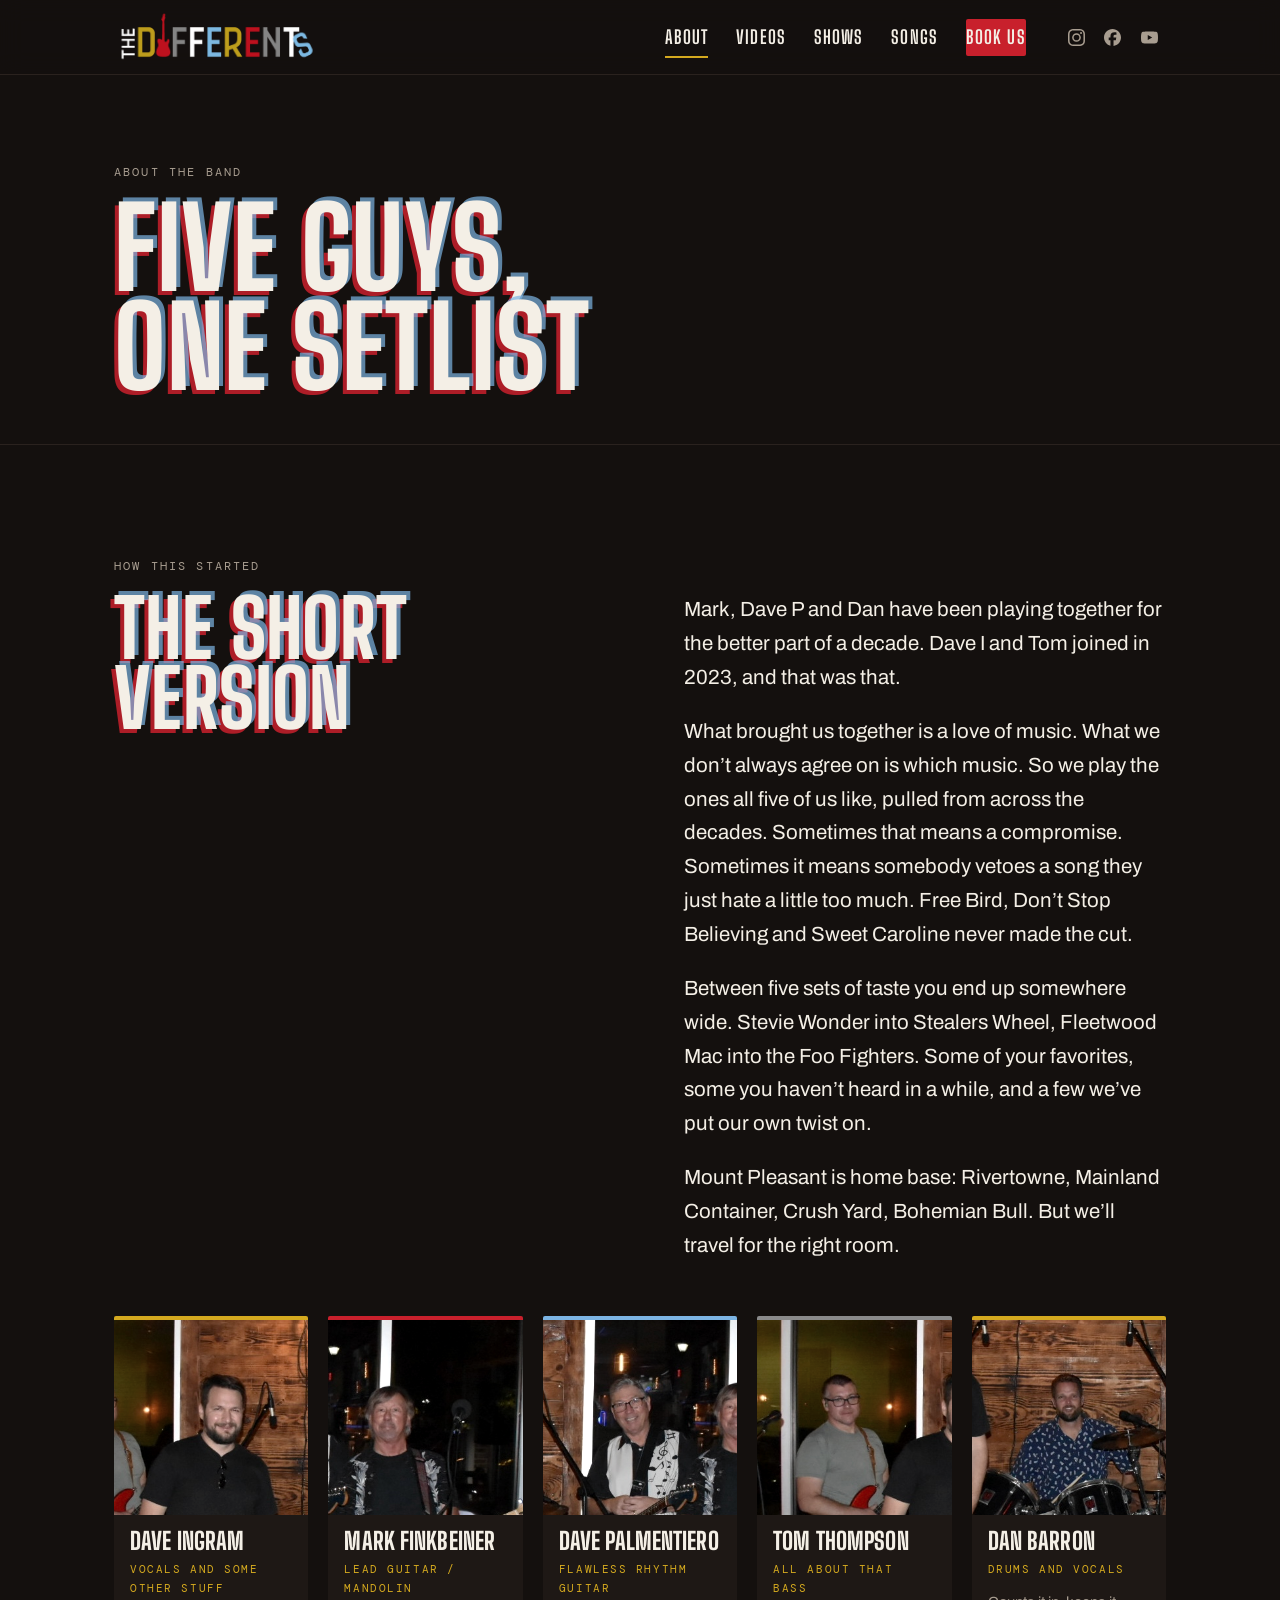
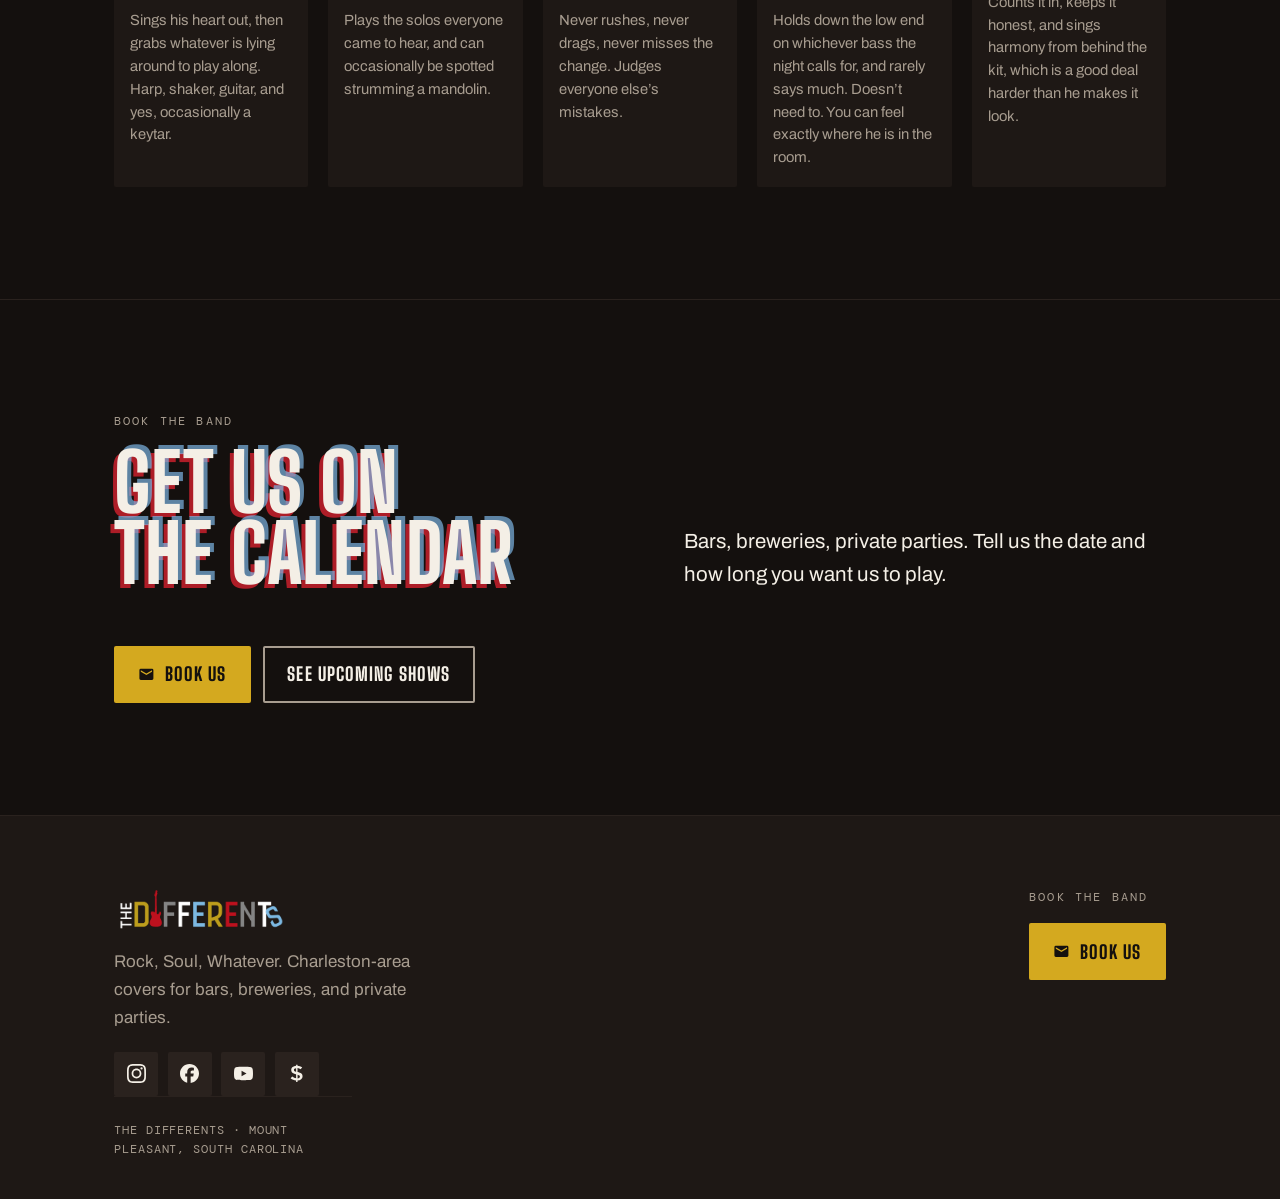
<file: about.html>
<!DOCTYPE html>
<html lang="en">
<head>
<meta charset="UTF-8">
<meta name="viewport" content="width=device-width, initial-scale=1">
<title>About · The Differents</title>
<meta name="description" content="Meet the five-piece out of Mount Pleasant, South Carolina.">
<link rel="icon" href="data:image/svg+xml,<svg xmlns='http://www.w3.org/2000/svg' viewBox='0 0 100 100'><text y='.9em' font-size='90'>🤘</text></svg>">
<link rel="preconnect" href="https://fonts.googleapis.com">
<link rel="preconnect" href="https://fonts.gstatic.com" crossorigin>
<link href="https://fonts.googleapis.com/css2?family=Big+Shoulders+Display:wght@600;700;800;900&family=Archivo:wght@400;500;600;700&family=DM+Mono:wght@400;500&display=swap" rel="stylesheet">
<link rel="stylesheet" href="css/site.css">
</head>
<body>

<nav class="nav">
  <div class="nav-in">
    <a href="index.html" aria-label="The Differents, home"><img src="images/logo.png" alt="The Differents" class="nav-logo" width="300" height="76"></a>
    <button class="burger" aria-expanded="false" aria-controls="menu" aria-label="Open menu">
      <span></span><span></span><span></span>
    </button>
    <div class="nav-links" id="menu">
      <a href="about.html" aria-current="page">About</a>
      <a href="videos.html">Videos</a>
      <a href="shows.html">Shows</a>
      <a href="songs.html">Songs</a>
      <a class="btn-book" href="book.html">Book Us</a>
      <ul class="socials nav-socials">
        <li><a href="https://www.instagram.com/TheDifferentsCharleston" target="_blank" rel="noopener" aria-label="The Differents on Instagram">
          <svg class="icon" aria-hidden="true"><use href="images/icons.svg#i-instagram"/></svg></a></li>
        <li><a href="https://www.facebook.com/profile.php?id=61556583480665" target="_blank" rel="noopener" aria-label="The Differents on Facebook">
          <svg class="icon" aria-hidden="true"><use href="images/icons.svg#i-facebook"/></svg></a></li>
        <li><a href="https://www.youtube.com/@TheDifferentsCharleston" target="_blank" rel="noopener" aria-label="The Differents on YouTube">
          <svg class="icon" aria-hidden="true"><use href="images/icons.svg#i-youtube"/></svg></a></li>
      </ul>
    </div>
  </div>
</nav>

<main>

  <header class="page-head">
    <div class="wrap">
      <p class="eyebrow">About the band</p>
      <h1><span class="reg line" data-text="Five guys,">Five guys,</span><span class="reg line" data-text="one setlist">one setlist</span></h1>
    </div>
  </header>

  <section class="section">
    <div class="wrap">
      <div class="section-head">
        <p class="eyebrow">How this started</p>
        <h2 class="reg" data-text="The short version">The short version</h2>
        <div class="lede muted">
          <p style="margin-top:0">Mark, Dave P and Dan have been playing together for the better part of
          a decade. Dave I and Tom joined in 2023, and that was that.</p>
          <p>What brought us together is a love of music. What we don’t always agree on is
          which music. So we play the ones all five of us like, pulled from across the decades.
          Sometimes that means a compromise. Sometimes it means somebody vetoes a song they
          just hate a little too much. Free Bird, Don’t Stop Believing and Sweet Caroline
          never made the cut.</p>
          <p>Between five sets of taste you end up somewhere wide. Stevie Wonder into
          Stealers Wheel, Fleetwood Mac into the Foo Fighters. Some of your favorites,
          some you haven’t heard in a while, and a few we’ve put our own twist on.</p>
          <p style="margin-bottom:0">Mount Pleasant is home base: Rivertowne, Mainland Container,
          Crush Yard, Bohemian Bull. But we’ll travel for the right room.</p>
        </div>
      </div>

      <div class="members">
        <article class="member">
          <div class="member-photo" style="--x:17%;--y:7%" role="img" aria-label="Dave Ingram"></div>
          <div class="member-body">
            <h3 class="member-name">Dave Ingram</h3>
            <p class="member-role">Vocals and some other stuff</p>
            <p class="member-bio">Sings his heart out, then grabs whatever is lying around to play along. Harp, shaker, guitar, and yes, occasionally a keytar.</p>
          </div>
        </article>
        <article class="member">
          <div class="member-photo" style="--x:94%;--y:8%" role="img" aria-label="Mark Finkbeiner"></div>
          <div class="member-body">
            <h3 class="member-name">Mark Finkbeiner</h3>
            <p class="member-role">Lead guitar / mandolin</p>
            <p class="member-bio">Plays the solos everyone came to hear, and can occasionally be spotted strumming a mandolin.</p>
          </div>
        </article>
        <article class="member">
          <div class="member-photo" style="--x:71%;--y:9%" role="img" aria-label="Dave Palmentiero"></div>
          <div class="member-body">
            <h3 class="member-name">Dave Palmentiero</h3>
            <p class="member-role">Flawless rhythm guitar</p>
            <p class="member-bio">Never rushes, never drags, never misses the change. Judges everyone else’s mistakes.</p>
          </div>
        </article>
        <article class="member">
          <div class="member-photo" style="--x:0%;--y:8%" role="img" aria-label="Tom Thompson"></div>
          <div class="member-body">
            <h3 class="member-name">Tom Thompson</h3>
            <p class="member-role">All about that bass</p>
            <p class="member-bio">Holds down the low end on whichever bass the night calls for, and rarely says much. Doesn’t need to. You can feel exactly where he is in the room.</p>
          </div>
        </article>
        <article class="member">
          <div class="member-photo" style="--x:42%;--y:32%" role="img" aria-label="Dan Barron"></div>
          <div class="member-body">
            <h3 class="member-name">Dan Barron</h3>
            <p class="member-role">Drums and vocals</p>
            <p class="member-bio">Counts it in, keeps it honest, and sings harmony from behind the kit, which is a good deal harder than he makes it look.</p>
          </div>
        </article>
      </div>
    </div>
  </section>

  <section class="section">
    <div class="wrap">
      <div class="section-head">
        <p class="eyebrow">Book the band</p>
        <h2><span class="reg line" data-text="Get us on">Get us on</span><span class="reg line" data-text="the calendar">the calendar</span></h2>
        <p class="lede muted">Bars, breweries, private parties. Tell us the date and how long you want us to play.</p>
      </div>
      <div class="hero-cta">
        <a class="cta cta-solid" href="book.html">
          <svg class="icon" aria-hidden="true"><use href="images/icons.svg#i-mail"/></svg>
          Book us
        </a>
        <a class="cta cta-ghost" href="shows.html">See upcoming shows</a>
      </div>
    </div>
  </section>

</main>

<footer class="foot">
  <div class="wrap foot-grid">
    <div>
      <img src="images/logo.png" alt="The Differents" class="foot-logo" width="300" height="76">
      <p class="muted">Rock, Soul, Whatever. Charleston-area covers for bars, breweries, and private parties.</p>
      <ul class="socials">
        <li><a href="https://www.instagram.com/TheDifferentsCharleston" target="_blank" rel="noopener" aria-label="The Differents on Instagram">
          <svg class="icon" aria-hidden="true"><use href="images/icons.svg#i-instagram"/></svg></a></li>
        <li><a href="https://www.facebook.com/profile.php?id=61556583480665" target="_blank" rel="noopener" aria-label="The Differents on Facebook">
          <svg class="icon" aria-hidden="true"><use href="images/icons.svg#i-facebook"/></svg></a></li>
        <li><a href="https://www.youtube.com/@TheDifferentsCharleston" target="_blank" rel="noopener" aria-label="The Differents on YouTube">
          <svg class="icon" aria-hidden="true"><use href="images/icons.svg#i-youtube"/></svg></a></li>
        <li><a href="https://www.venmo.com/u/TheDifferentsCharleston" target="_blank" rel="noopener" aria-label="Tip the band on Venmo">
          <svg class="icon" aria-hidden="true"><use href="images/icons.svg#i-tip"/></svg></a></li>
      </ul>
    </div>
    <div>
      <p class="eyebrow">Book the band</p>
      <a class="cta cta-solid foot-cta" href="book.html">
        <svg class="icon" aria-hidden="true"><use href="images/icons.svg#i-mail"/></svg>
        Book us
      </a>
    </div>
  </div>
  <div class="wrap"><p class="foot-note">The Differents · Mount Pleasant, South Carolina</p></div>
</footer>

<script src="js/site.js" defer></script>
</body>
</html>
</file>
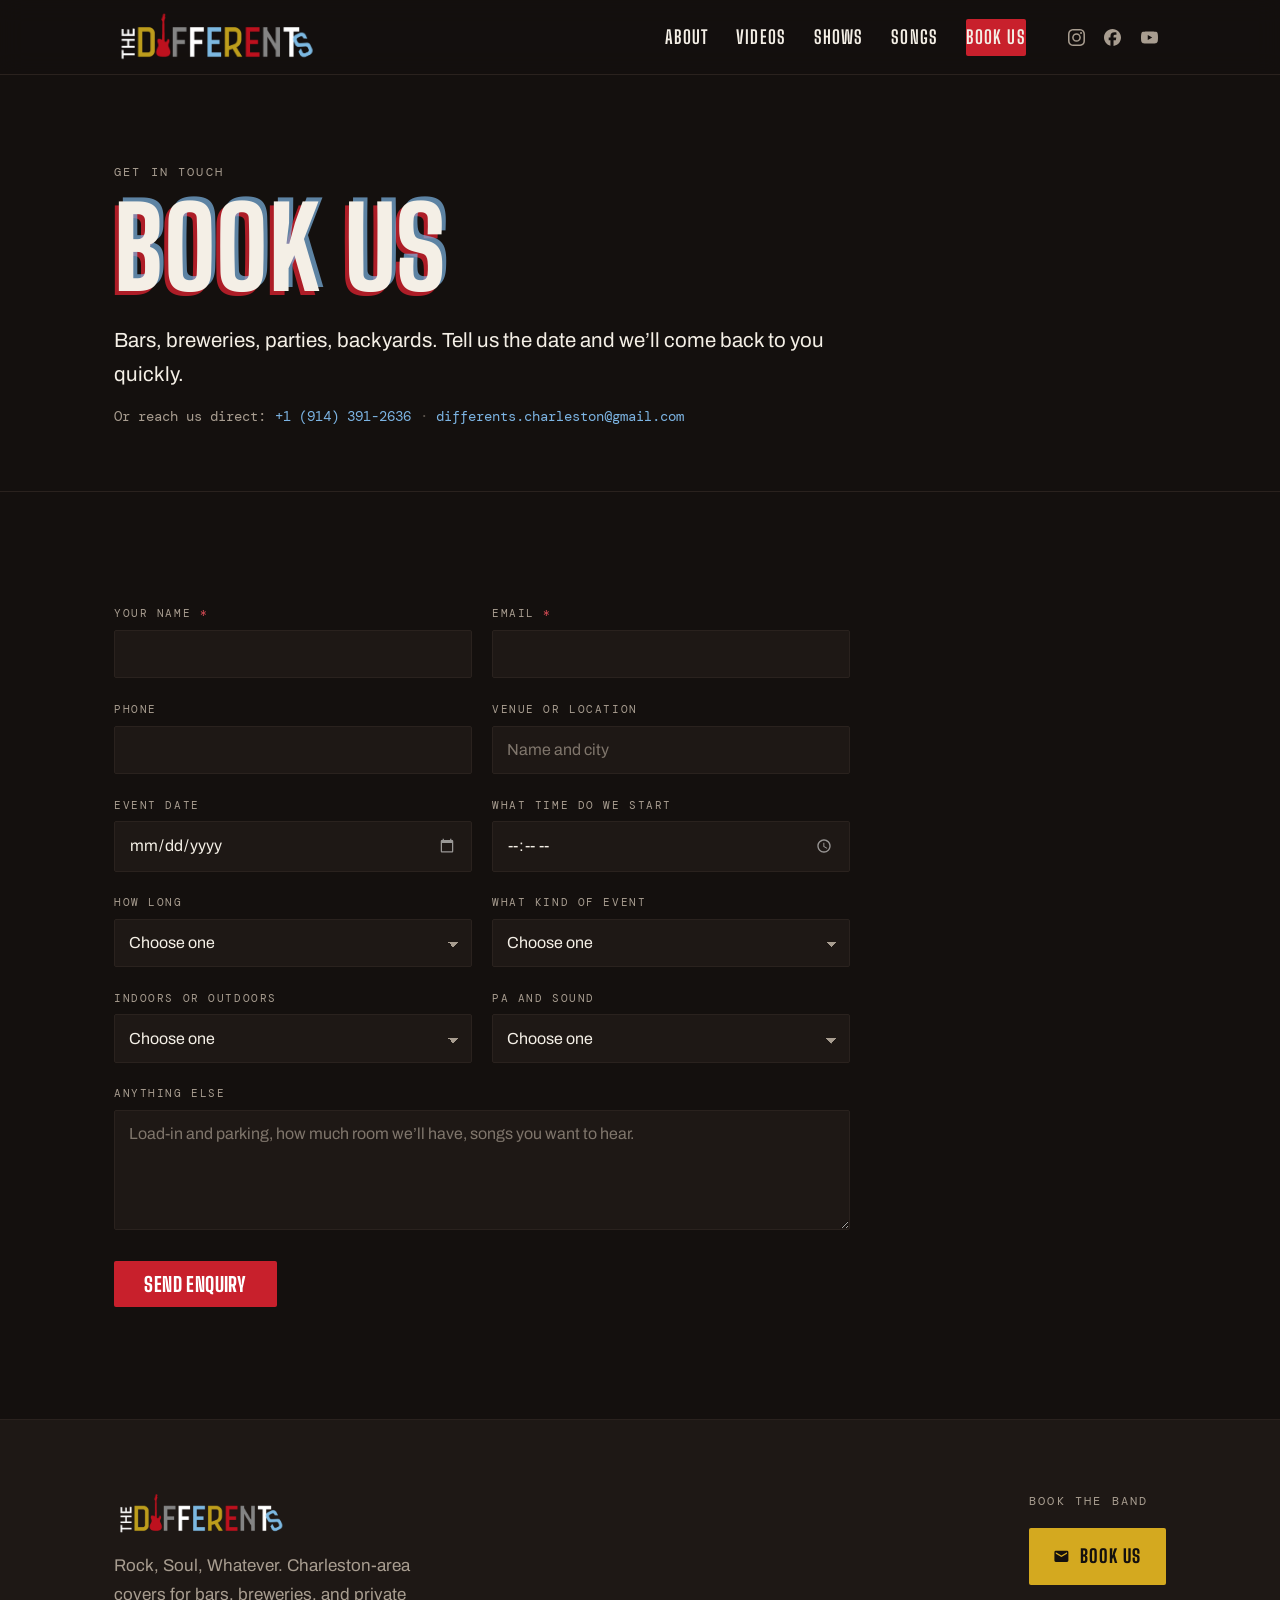
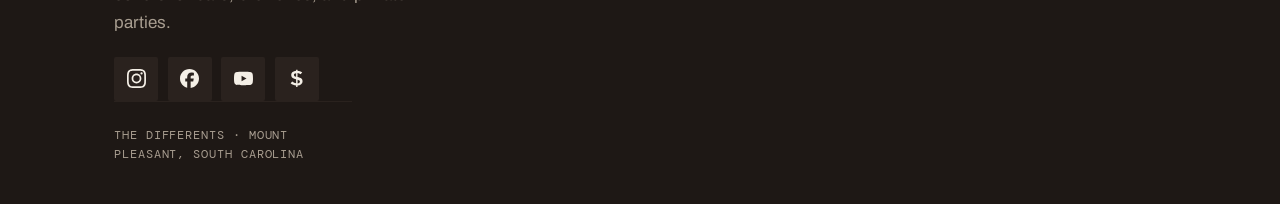
<file: book.html>
<!DOCTYPE html>
<html lang="en">
<head>
<meta charset="UTF-8">
<meta name="viewport" content="width=device-width, initial-scale=1">
<title>Book Us · The Differents</title>
<meta name="description" content="Book The Differents for your bar, brewery, or private party around Charleston, South Carolina.">
<link rel="icon" href="data:image/svg+xml,<svg xmlns='http://www.w3.org/2000/svg' viewBox='0 0 100 100'><text y='.9em' font-size='90'>🤘</text></svg>">
<link rel="preconnect" href="https://fonts.googleapis.com">
<link rel="preconnect" href="https://fonts.gstatic.com" crossorigin>
<link href="https://fonts.googleapis.com/css2?family=Big+Shoulders+Display:wght@600;700;800;900&family=Archivo:wght@400;500;600;700&family=DM+Mono:wght@400;500&display=swap" rel="stylesheet">
<link rel="stylesheet" href="css/site.css">
</head>
<body>

<nav class="nav">
  <div class="nav-in">
    <a href="index.html" aria-label="The Differents, home"><img src="images/logo.png" alt="The Differents" class="nav-logo" width="300" height="76"></a>
    <button class="burger" aria-expanded="false" aria-controls="menu" aria-label="Open menu">
      <span></span><span></span><span></span>
    </button>
    <div class="nav-links" id="menu">
      <a href="about.html">About</a>
      <a href="videos.html">Videos</a>
      <a href="shows.html">Shows</a>
      <a href="songs.html">Songs</a>
      <a class="btn-book" href="book.html" aria-current="page">Book Us</a>
      <ul class="socials nav-socials">
        <li><a href="https://www.instagram.com/TheDifferentsCharleston" target="_blank" rel="noopener" aria-label="The Differents on Instagram">
          <svg class="icon" aria-hidden="true"><use href="images/icons.svg#i-instagram"/></svg></a></li>
        <li><a href="https://www.facebook.com/profile.php?id=61556583480665" target="_blank" rel="noopener" aria-label="The Differents on Facebook">
          <svg class="icon" aria-hidden="true"><use href="images/icons.svg#i-facebook"/></svg></a></li>
        <li><a href="https://www.youtube.com/@TheDifferentsCharleston" target="_blank" rel="noopener" aria-label="The Differents on YouTube">
          <svg class="icon" aria-hidden="true"><use href="images/icons.svg#i-youtube"/></svg></a></li>
      </ul>
    </div>
  </div>
</nav>

<main>

  <header class="page-head">
    <div class="wrap">
      <p class="eyebrow">Get in touch</p>
      <h1 class="reg" data-text="Book Us">Book Us</h1>
      <p class="lede muted">Bars, breweries, parties, backyards. Tell us the date and we’ll come back to you quickly.</p>
      <p class="lede-contact">Or reach us direct: <a href="tel:+19143912636">+1 (914) 391-2636</a><span class="sep" aria-hidden="true">·</span><a href="mailto:differents.charleston@gmail.com">differents.charleston@gmail.com</a></p>
    </div>
  </header>

  <section class="section">
    <div class="wrap">

      <form class="book-form" id="book-form" action="https://api.web3forms.com/submit" method="POST">
        <input type="hidden" name="access_key" value="40592a86-eafa-4476-bc66-232cdb15e969">
        <input type="hidden" name="subject" value="Booking enquiry from differents.band">
        <input type="hidden" name="from_name" value="differents.band">
        <!-- honeypot: a real person never sees this, a bot ticks it -->
        <input type="checkbox" name="botcheck" class="hp" tabindex="-1" autocomplete="off" aria-hidden="true">

        <div class="field-row">
          <p class="field">
            <label for="f-name">Your name <span class="req" aria-hidden="true">*</span></label>
            <input id="f-name" name="name" type="text" required autocomplete="name">
          </p>
          <p class="field">
            <label for="f-email">Email <span class="req" aria-hidden="true">*</span></label>
            <input id="f-email" name="email" type="email" required autocomplete="email">
          </p>
        </div>

        <div class="field-row">
          <p class="field">
            <label for="f-phone">Phone</label>
            <input id="f-phone" name="phone" type="tel" autocomplete="tel">
          </p>
          <p class="field">
            <label for="f-venue">Venue or location</label>
            <input id="f-venue" name="venue" type="text" placeholder="Name and city">
          </p>
        </div>

        <div class="field-row">
          <p class="field">
            <label for="f-date">Event date</label>
            <input id="f-date" name="event_date" type="date">
          </p>
          <p class="field">
            <label for="f-time">What time do we start</label>
            <input id="f-time" name="start_time" type="time">
          </p>
        </div>

        <div class="field-row">
          <p class="field">
            <label for="f-length">How long</label>
            <select id="f-length" name="set_length">
              <option value="">Choose one</option>
              <option>One set, about 90 minutes</option>
              <option>Two sets, about three hours</option>
              <option>Three sets or more</option>
              <option>An ongoing, recurring slot</option>
              <option>Not sure yet</option>
            </select>
          </p>
          <p class="field">
            <label for="f-type">What kind of event</label>
            <select id="f-type" name="event_type">
              <option value="">Choose one</option>
              <option>Bar, brewery, or restaurant</option>
              <option>Private party</option>
              <option>Corporate or fundraiser</option>
              <option>Festival or public event</option>
              <option>Something else</option>
            </select>
          </p>
        </div>

        <div class="field-row">
          <p class="field">
            <label for="f-where">Indoors or outdoors</label>
            <select id="f-where" name="indoor_outdoor">
              <option value="">Choose one</option>
              <option>Indoors</option>
              <option>Outdoors, covered</option>
              <option>Outdoors, open air</option>
              <option>Not sure yet</option>
            </select>
          </p>
          <p class="field">
            <label for="f-pa">PA and sound</label>
            <select id="f-pa" name="pa">
              <option value="">Choose one</option>
              <option>The venue has a PA</option>
              <option>Please bring your own</option>
              <option>There is a sound engineer on site</option>
              <option>Not sure yet</option>
            </select>
          </p>
        </div>

        <p class="field">
          <label for="f-message">Anything else</label>
          <textarea id="f-message" name="message" rows="4" placeholder="Load-in and parking, how much room we’ll have, songs you want to hear."></textarea>
        </p>

        <div class="form-foot">
          <button class="btn-send" type="submit">Send enquiry</button>
          <p class="form-status" id="form-status" role="status" aria-live="polite"></p>
        </div>
      </form>

    </div>
  </section>

</main>

<footer class="foot">
  <div class="wrap foot-grid">
    <div>
      <img src="images/logo.png" alt="The Differents" class="foot-logo" width="300" height="76">
      <p class="muted">Rock, Soul, Whatever. Charleston-area covers for bars, breweries, and private parties.</p>
      <ul class="socials">
        <li><a href="https://www.instagram.com/TheDifferentsCharleston" target="_blank" rel="noopener" aria-label="The Differents on Instagram">
          <svg class="icon" aria-hidden="true"><use href="images/icons.svg#i-instagram"/></svg></a></li>
        <li><a href="https://www.facebook.com/profile.php?id=61556583480665" target="_blank" rel="noopener" aria-label="The Differents on Facebook">
          <svg class="icon" aria-hidden="true"><use href="images/icons.svg#i-facebook"/></svg></a></li>
        <li><a href="https://www.youtube.com/@TheDifferentsCharleston" target="_blank" rel="noopener" aria-label="The Differents on YouTube">
          <svg class="icon" aria-hidden="true"><use href="images/icons.svg#i-youtube"/></svg></a></li>
        <li><a href="https://www.venmo.com/u/TheDifferentsCharleston" target="_blank" rel="noopener" aria-label="Tip the band on Venmo">
          <svg class="icon" aria-hidden="true"><use href="images/icons.svg#i-tip"/></svg></a></li>
      </ul>
    </div>
    <div>
      <p class="eyebrow">Book the band</p>
      <a class="cta cta-solid foot-cta" href="book.html">
        <svg class="icon" aria-hidden="true"><use href="images/icons.svg#i-mail"/></svg>
        Book us
      </a>
    </div>
  </div>
  <div class="wrap"><p class="foot-note">The Differents · Mount Pleasant, South Carolina</p></div>
</footer>

<script src="js/site.js" defer></script>
</body>
</html>
</file>
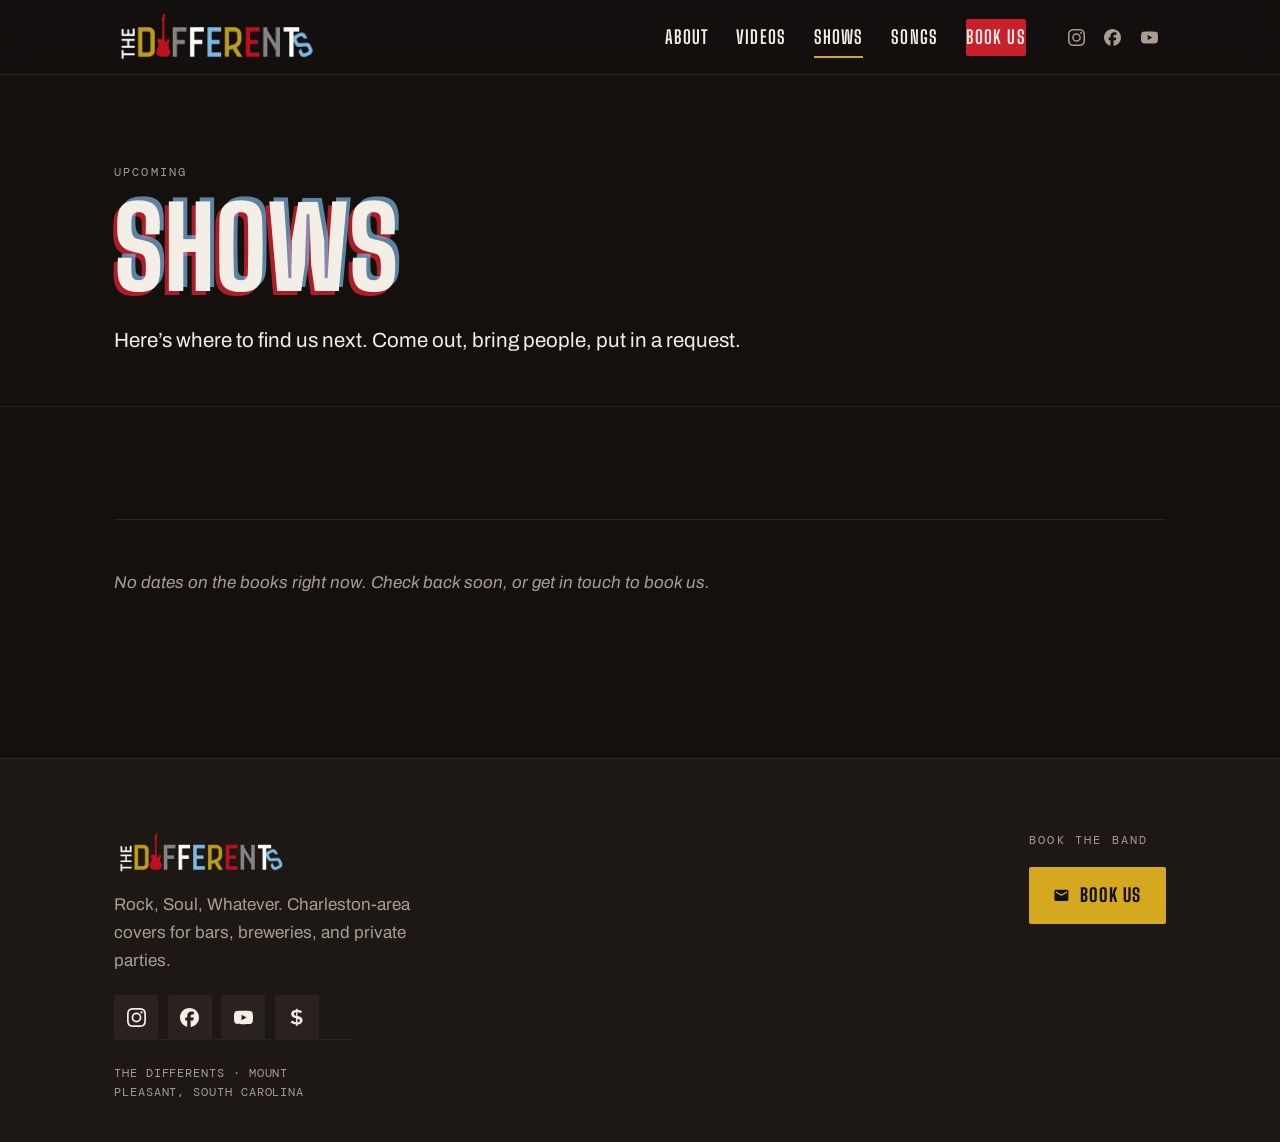
<file: shows.html>
<!DOCTYPE html>
<html lang="en">
<head>
<meta charset="UTF-8">
<meta name="viewport" content="width=device-width, initial-scale=1">
<title>Shows · The Differents</title>
<meta name="description" content="Upcoming Differents shows around Charleston and Mount Pleasant, South Carolina.">
<link rel="icon" href="data:image/svg+xml,<svg xmlns='http://www.w3.org/2000/svg' viewBox='0 0 100 100'><text y='.9em' font-size='90'>🤘</text></svg>">
<link rel="preconnect" href="https://fonts.googleapis.com">
<link rel="preconnect" href="https://fonts.gstatic.com" crossorigin>
<link href="https://fonts.googleapis.com/css2?family=Big+Shoulders+Display:wght@600;700;800;900&family=Archivo:wght@400;500;600;700&family=DM+Mono:wght@400;500&display=swap" rel="stylesheet">
<link rel="stylesheet" href="css/site.css">
</head>
<body>

<nav class="nav">
  <div class="nav-in">
    <a href="index.html" aria-label="The Differents, home"><img src="images/logo.png" alt="The Differents" class="nav-logo" width="300" height="76"></a>
    <button class="burger" aria-expanded="false" aria-controls="menu" aria-label="Open menu">
      <span></span><span></span><span></span>
    </button>
    <div class="nav-links" id="menu">
      <a href="about.html">About</a>
      <a href="videos.html">Videos</a>
      <a href="shows.html" aria-current="page">Shows</a>
      <a href="songs.html">Songs</a>
      <a class="btn-book" href="book.html">Book Us</a>
      <ul class="socials nav-socials">
        <li><a href="https://www.instagram.com/TheDifferentsCharleston" target="_blank" rel="noopener" aria-label="The Differents on Instagram">
          <svg class="icon" aria-hidden="true"><use href="images/icons.svg#i-instagram"/></svg></a></li>
        <li><a href="https://www.facebook.com/profile.php?id=61556583480665" target="_blank" rel="noopener" aria-label="The Differents on Facebook">
          <svg class="icon" aria-hidden="true"><use href="images/icons.svg#i-facebook"/></svg></a></li>
        <li><a href="https://www.youtube.com/@TheDifferentsCharleston" target="_blank" rel="noopener" aria-label="The Differents on YouTube">
          <svg class="icon" aria-hidden="true"><use href="images/icons.svg#i-youtube"/></svg></a></li>
      </ul>
    </div>
  </div>
</nav>

<main>

  <header class="page-head">
    <div class="wrap">
      <p class="eyebrow">Upcoming</p>
      <h1 class="reg" data-text="Shows">Shows</h1>
      <p class="lede muted">Here’s where to find us next. Come out, bring people, put in a request.</p>
    </div>
  </header>

  <section class="section">
    <div class="wrap">
      <div class="shows" id="shows-list"></div>
    </div>
  </section>

</main>

<footer class="foot">
  <div class="wrap foot-grid">
    <div>
      <img src="images/logo.png" alt="The Differents" class="foot-logo" width="300" height="76">
      <p class="muted">Rock, Soul, Whatever. Charleston-area covers for bars, breweries, and private parties.</p>
      <ul class="socials">
        <li><a href="https://www.instagram.com/TheDifferentsCharleston" target="_blank" rel="noopener" aria-label="The Differents on Instagram">
          <svg class="icon" aria-hidden="true"><use href="images/icons.svg#i-instagram"/></svg></a></li>
        <li><a href="https://www.facebook.com/profile.php?id=61556583480665" target="_blank" rel="noopener" aria-label="The Differents on Facebook">
          <svg class="icon" aria-hidden="true"><use href="images/icons.svg#i-facebook"/></svg></a></li>
        <li><a href="https://www.youtube.com/@TheDifferentsCharleston" target="_blank" rel="noopener" aria-label="The Differents on YouTube">
          <svg class="icon" aria-hidden="true"><use href="images/icons.svg#i-youtube"/></svg></a></li>
        <li><a href="https://www.venmo.com/u/TheDifferentsCharleston" target="_blank" rel="noopener" aria-label="Tip the band on Venmo">
          <svg class="icon" aria-hidden="true"><use href="images/icons.svg#i-tip"/></svg></a></li>
      </ul>
    </div>
    <div>
      <p class="eyebrow">Book the band</p>
      <a class="cta cta-solid foot-cta" href="book.html">
        <svg class="icon" aria-hidden="true"><use href="images/icons.svg#i-mail"/></svg>
        Book us
      </a>
    </div>
  </div>
  <div class="wrap"><p class="foot-note">The Differents · Mount Pleasant, South Carolina</p></div>
</footer>

<script src="js/site.js" defer></script>
</body>
</html>
</file>
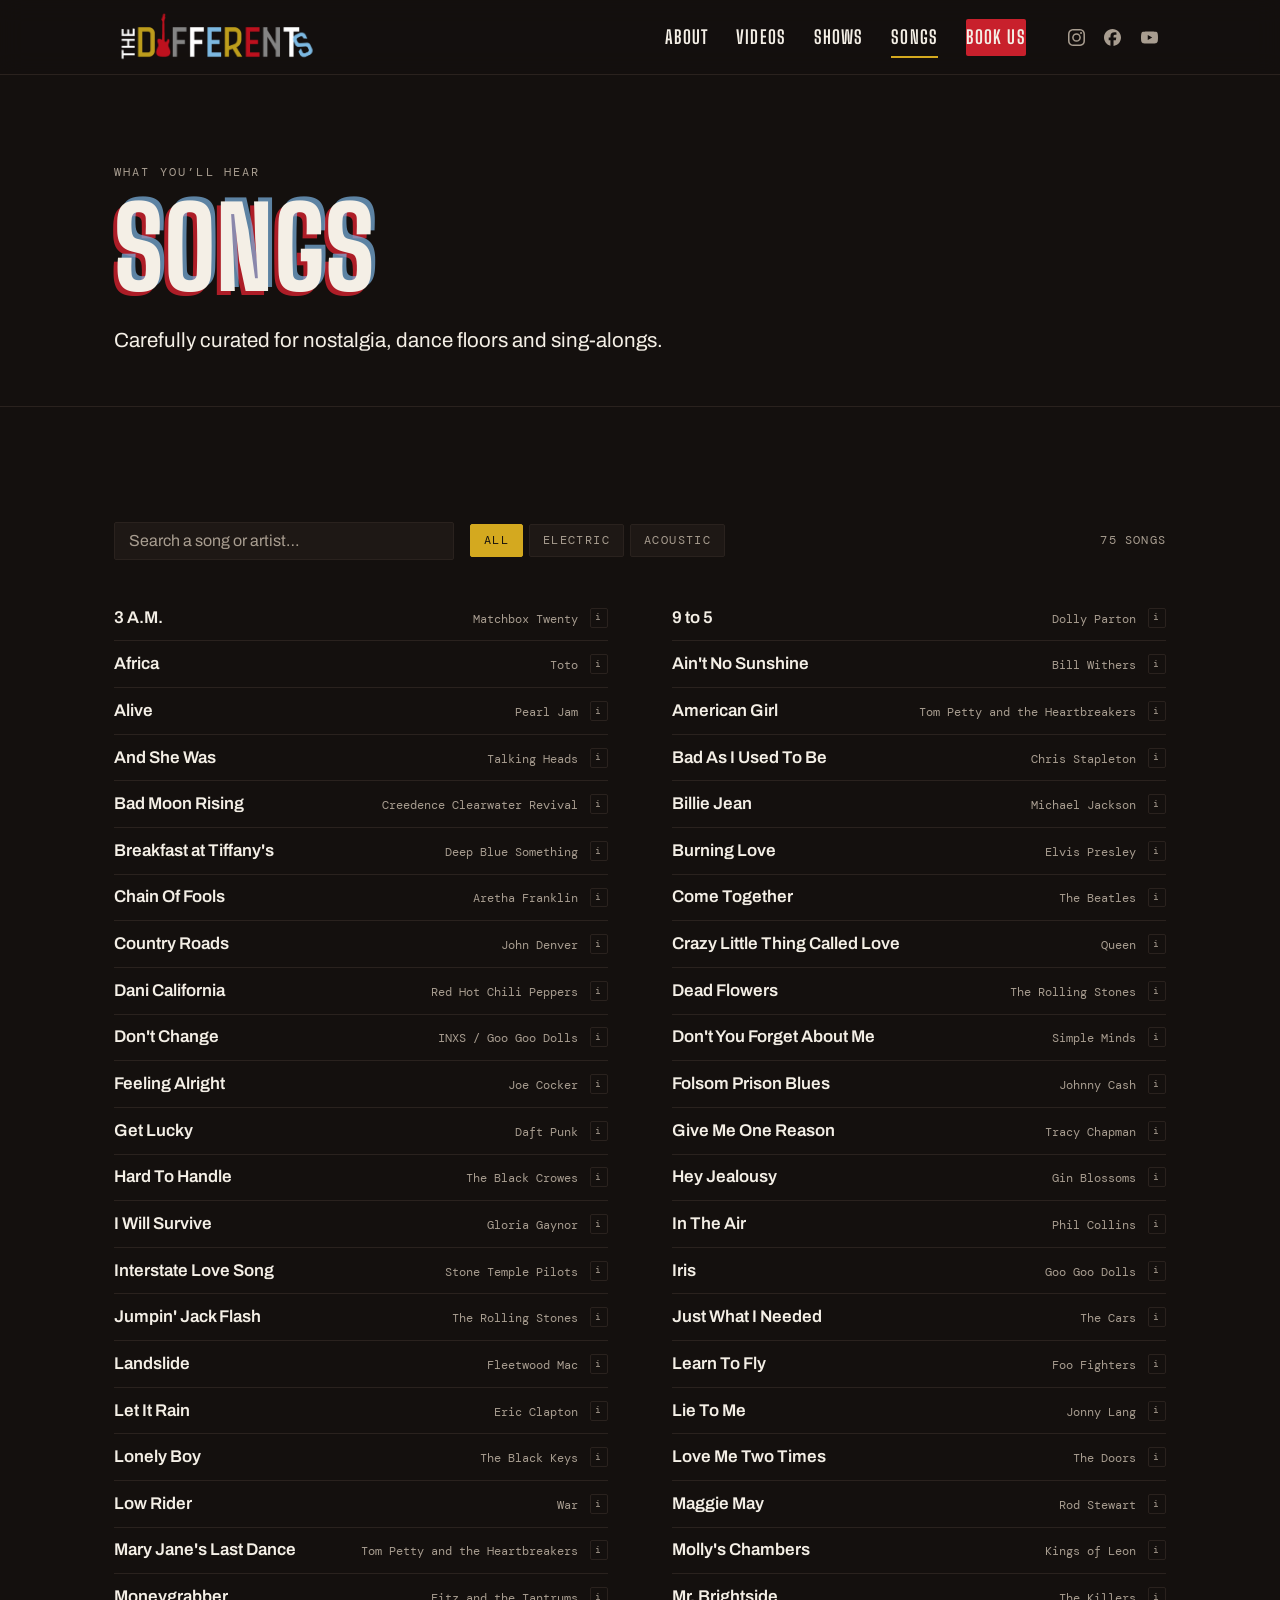
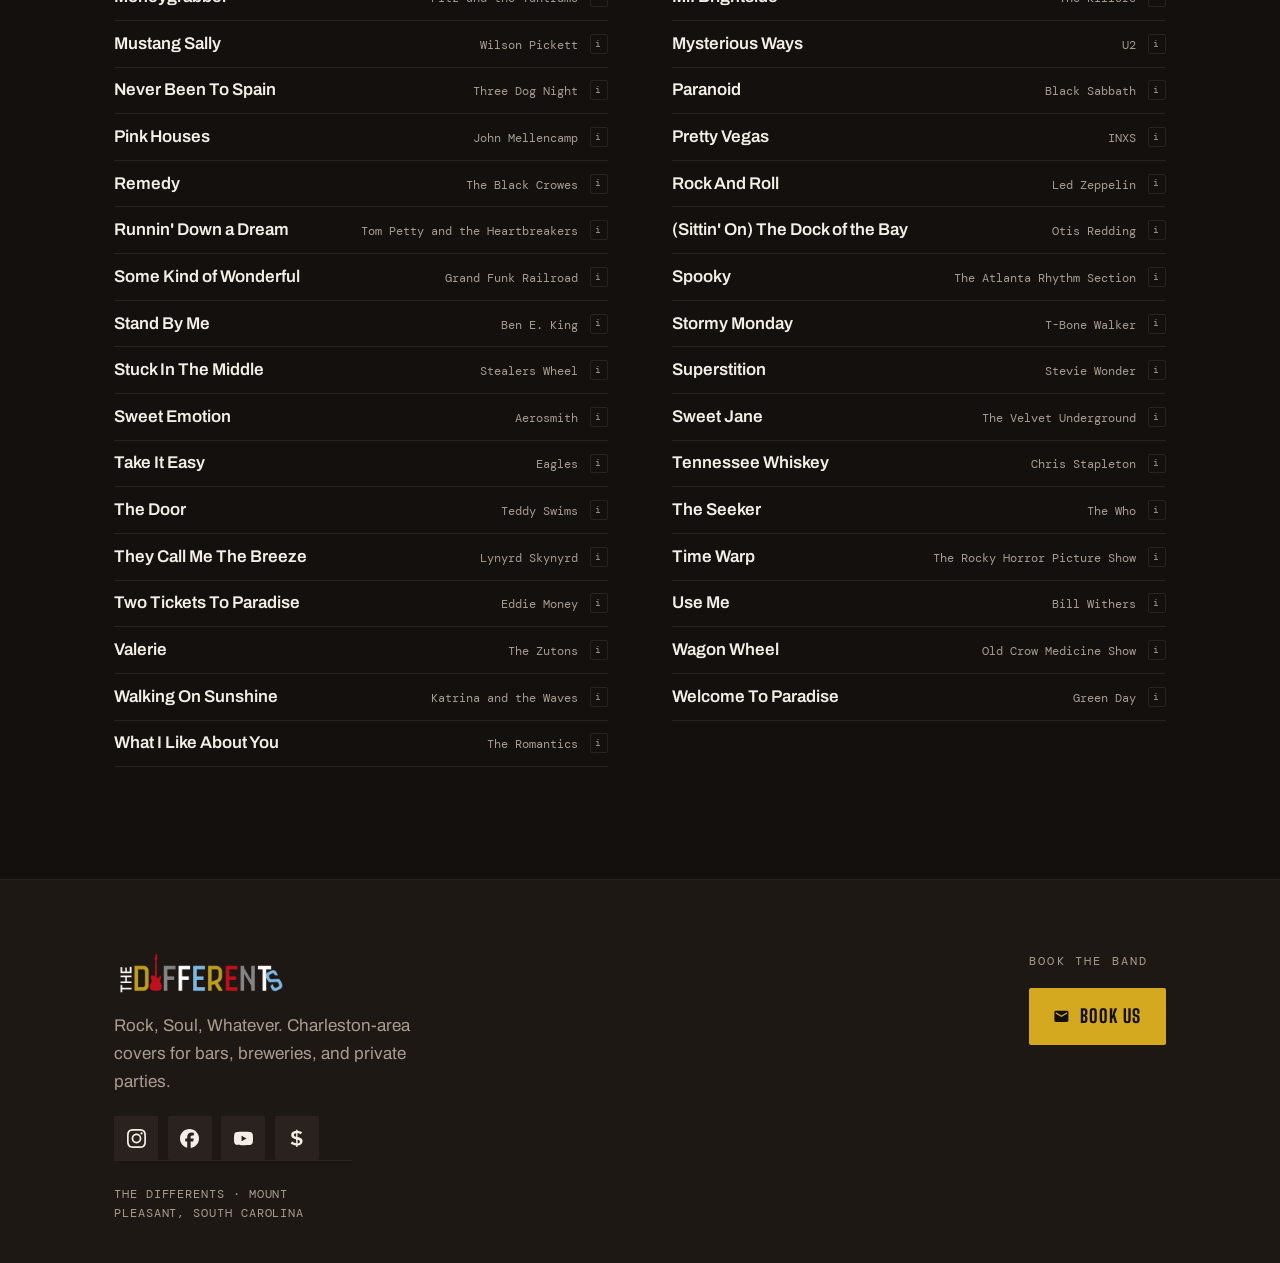
<file: songs.html>
<!DOCTYPE html>
<html lang="en">
<head>
<meta charset="UTF-8">
<meta name="viewport" content="width=device-width, initial-scale=1">
<title>Song List · The Differents</title>
<meta name="description" content="The full Differents song list. Rock, soul, whatever, all searchable.">
<link rel="icon" href="data:image/svg+xml,<svg xmlns='http://www.w3.org/2000/svg' viewBox='0 0 100 100'><text y='.9em' font-size='90'>🤘</text></svg>">
<link rel="preconnect" href="https://fonts.googleapis.com">
<link rel="preconnect" href="https://fonts.gstatic.com" crossorigin>
<link href="https://fonts.googleapis.com/css2?family=Big+Shoulders+Display:wght@600;700;800;900&family=Archivo:wght@400;500;600;700&family=DM+Mono:wght@400;500&display=swap" rel="stylesheet">
<link rel="stylesheet" href="css/site.css">
</head>
<body>

<nav class="nav">
  <div class="nav-in">
    <a href="index.html" aria-label="The Differents, home"><img src="images/logo.png" alt="The Differents" class="nav-logo" width="300" height="76"></a>
    <button class="burger" aria-expanded="false" aria-controls="menu" aria-label="Open menu">
      <span></span><span></span><span></span>
    </button>
    <div class="nav-links" id="menu">
      <a href="about.html">About</a>
      <a href="videos.html">Videos</a>
      <a href="shows.html">Shows</a>
      <a href="songs.html" aria-current="page">Songs</a>
      <a class="btn-book" href="book.html">Book Us</a>
      <ul class="socials nav-socials">
        <li><a href="https://www.instagram.com/TheDifferentsCharleston" target="_blank" rel="noopener" aria-label="The Differents on Instagram">
          <svg class="icon" aria-hidden="true"><use href="images/icons.svg#i-instagram"/></svg></a></li>
        <li><a href="https://www.facebook.com/profile.php?id=61556583480665" target="_blank" rel="noopener" aria-label="The Differents on Facebook">
          <svg class="icon" aria-hidden="true"><use href="images/icons.svg#i-facebook"/></svg></a></li>
        <li><a href="https://www.youtube.com/@TheDifferentsCharleston" target="_blank" rel="noopener" aria-label="The Differents on YouTube">
          <svg class="icon" aria-hidden="true"><use href="images/icons.svg#i-youtube"/></svg></a></li>
      </ul>
    </div>
  </div>
</nav>

<main>

  <header class="page-head">
    <div class="wrap">
      <p class="eyebrow">What you’ll hear</p>
      <h1 class="reg" data-text="Songs">Songs</h1>
      <p class="lede muted">Carefully curated for nostalgia, dance floors and sing-alongs.</p>
    </div>
  </header>

  <section class="section">
    <div class="wrap">
      <div class="song-tools">
        <label class="visually-hidden" for="song-search">Search songs</label>
        <input class="song-search" id="song-search" type="search" placeholder="Search a song or artist…" autocomplete="off">
        <div class="song-filters">
          <button class="chip" type="button" data-filter="all" aria-pressed="true">All</button>
          <button class="chip" type="button" data-filter="Electric" aria-pressed="false">Electric</button>
          <button class="chip" type="button" data-filter="Acoustic" aria-pressed="false">Acoustic</button>
        </div>
        <p class="song-count" id="song-count"></p>
      </div>
      <ul class="songs" id="song-list"></ul>
    </div>
  </section>

</main>

<footer class="foot">
  <div class="wrap foot-grid">
    <div>
      <img src="images/logo.png" alt="The Differents" class="foot-logo" width="300" height="76">
      <p class="muted">Rock, Soul, Whatever. Charleston-area covers for bars, breweries, and private parties.</p>
      <ul class="socials">
        <li><a href="https://www.instagram.com/TheDifferentsCharleston" target="_blank" rel="noopener" aria-label="The Differents on Instagram">
          <svg class="icon" aria-hidden="true"><use href="images/icons.svg#i-instagram"/></svg></a></li>
        <li><a href="https://www.facebook.com/profile.php?id=61556583480665" target="_blank" rel="noopener" aria-label="The Differents on Facebook">
          <svg class="icon" aria-hidden="true"><use href="images/icons.svg#i-facebook"/></svg></a></li>
        <li><a href="https://www.youtube.com/@TheDifferentsCharleston" target="_blank" rel="noopener" aria-label="The Differents on YouTube">
          <svg class="icon" aria-hidden="true"><use href="images/icons.svg#i-youtube"/></svg></a></li>
        <li><a href="https://www.venmo.com/u/TheDifferentsCharleston" target="_blank" rel="noopener" aria-label="Tip the band on Venmo">
          <svg class="icon" aria-hidden="true"><use href="images/icons.svg#i-tip"/></svg></a></li>
      </ul>
    </div>
    <div>
      <p class="eyebrow">Book the band</p>
      <a class="cta cta-solid foot-cta" href="book.html">
        <svg class="icon" aria-hidden="true"><use href="images/icons.svg#i-mail"/></svg>
        Book us
      </a>
    </div>
  </div>
  <div class="wrap"><p class="foot-note">The Differents · Mount Pleasant, South Carolina</p></div>
</footer>

<script src="js/site.js" defer></script>
</body>
</html>
</file>
<file: css/site.css>
/* ═══════════════════════════════════════════════════════════════════
   The Differents — differents.band
   Direction: "off-register" — screenprinted gig-poster logic, built from
   the logo's mismatched letters. One loud idea (misregistered headings),
   everything around it kept quiet.
   ═══════════════════════════════════════════════════════════════════ */

/* ─── tokens ──────────────────────────────────────────────────────── */
:root{
  --ink:#14100e;          /* warm charcoal — sampled from the venue shadows */
  --ink-2:#1e1815;        /* raised surface */
  --ink-3:#2a221e;        /* hairline */
  --paper:#f4efe6;        /* warm off-white */
  --paper-dim:#a89d90;    /* warm-biased neutral, not a dead grey */
  --gold:#d4a91f;
  --red:#c8202c;          /* rules and fills only — ~4:1 on ink */
  --red-lift:#e8505b;     /* the red that survives as small text */
  --sky:#7cb4e3;
  --gray:#8a8a8a;

  --display:'Big Shoulders Display',ui-sans-serif,system-ui,sans-serif;
  --body:'Archivo',ui-sans-serif,system-ui,sans-serif;
  --mono:'DM Mono',ui-monospace,SFMono-Regular,monospace;

  --gut:clamp(1.25rem,5vw,4rem);
  --maxw:1180px;
}

*,*::before,*::after{box-sizing:border-box}
html{scroll-behavior:smooth}
@media (prefers-reduced-motion:reduce){html{scroll-behavior:auto}}

body{
  margin:0;background:var(--ink);color:var(--paper);
  font-family:var(--body);font-size:clamp(1rem,.96rem + .2vw,1.0625rem);
  line-height:1.65;-webkit-font-smoothing:antialiased;
  overflow-x:hidden;min-height:100vh;
  display:flex;flex-direction:column;
}
main{flex:1}
img{max-width:100%;display:block}
a{color:inherit}
:focus-visible{outline:3px solid var(--gold);outline-offset:3px;border-radius:2px}
.visually-hidden{position:absolute;width:1px;height:1px;overflow:hidden;
  clip:rect(0 0 0 0);clip-path:inset(50%);white-space:nowrap}

.wrap{max-width:var(--maxw);margin-inline:auto;padding-inline:var(--gut);width:100%}

h1,h2,h3{font-family:var(--display);font-weight:800;margin:0;line-height:.88;
  text-transform:uppercase;letter-spacing:.005em;text-wrap:balance}

.eyebrow{font-family:var(--mono);font-size:.75rem;letter-spacing:.18em;
  text-transform:uppercase;color:var(--paper-dim);margin:0 0 1rem}
.muted{color:var(--paper-dim)}
.line{display:block}

.icon{width:1em;height:1em;fill:currentColor;flex:none;display:block}

/* ─── the signature: off-register printing ────────────────────────── */
.reg{position:relative;display:inline-block;color:var(--paper);isolation:isolate}
/* a .reg span must own exactly one line — its ghosts cannot reproduce a <br>.
   Needs to out-specify .reg's own display, which is declared right above. */
.reg.line{display:block}
.reg::before,.reg::after{
  content:attr(data-text) / "";
  position:absolute;left:0;top:0;width:100%;
  pointer-events:none;user-select:none;z-index:-1;
  transition:transform .85s cubic-bezier(.16,.84,.3,1);
}
.reg::before{color:var(--red);transform:translate(-14px,12px);opacity:.85}
.reg::after{color:var(--sky);transform:translate(14px,-12px);opacity:.7;
  transition-delay:.06s}
.reg.settled::before{transform:translate(-4px,4px)}
.reg.settled::after{transform:translate(4px,-4px)}
@media (max-width:640px){
  .reg.settled::before{transform:translate(-2px,2px)}
  .reg.settled::after{transform:translate(2px,-2px)}
}
@media (prefers-reduced-motion:reduce){
  .reg::before,.reg::after{transition:none}
  .reg::before{transform:translate(-4px,4px)}
  .reg::after{transform:translate(4px,-4px)}
}

/* ─── nav ─────────────────────────────────────────────────────────── */
/* The blur lives on a pseudo-element, NOT on .nav itself. An element with a
   filter or backdrop-filter becomes the containing block for its
   position:fixed descendants, which would trap the mobile menu overlay
   inside the 75px nav bar instead of letting it cover the viewport. */
.nav{position:sticky;top:0;z-index:60;border-bottom:1px solid var(--ink-3)}
.nav::before{content:'';position:absolute;inset:0;z-index:-1;
  background:rgba(20,16,14,.86);
  -webkit-backdrop-filter:blur(12px);backdrop-filter:blur(12px)}
.nav-in{max-width:var(--maxw);margin-inline:auto;padding:.7rem var(--gut);
  display:flex;align-items:center;gap:1.5rem}
.nav-logo{height:clamp(38px,4.6vw,52px);width:auto;flex:none}
.nav-links{display:flex;gap:1.75rem;margin-left:auto;align-items:center}
.nav-links a{font-family:var(--display);font-weight:700;font-size:1.15rem;
  text-transform:uppercase;letter-spacing:.06em;text-decoration:none;
  color:var(--paper);position:relative;padding:.2rem 0;transition:color .2s}
.nav-links a::after{content:'';position:absolute;left:0;right:0;bottom:-2px;height:2px;
  background:var(--gold);transform:scaleX(0);transform-origin:left;transition:transform .25s}
.nav-links a:hover::after,.nav-links a[aria-current="page"]::after{transform:scaleX(1)}
.nav-links .btn-book::after{display:none}

.btn-book{font-family:var(--display);font-weight:800;font-size:1.05rem;
  text-transform:uppercase;letter-spacing:.06em;text-decoration:none;
  background:var(--red);color:#fff;padding:.5rem 1.1rem;border-radius:2px;
  transition:transform .18s,background .18s}
.btn-book:hover{background:var(--red-lift);transform:translateY(-2px)}

/* Header socials: bare glyphs, no chip — the nav stays light next to the
   Book Us button, which is the one thing meant to be loud up there.
   Scoped under .nav to out-specify the footer's .socials a, which is declared
   later in this file and would otherwise win the tie. */
.nav .nav-socials{margin:0 0 0 .35rem;gap:.15rem}
.nav .nav-socials a{width:34px;height:34px;background:none;color:var(--paper-dim);
  font-size:17px;border-radius:2px;padding:0}
.nav .nav-socials a::after{display:none}
.nav .nav-socials a:hover{transform:none;background:none}
.nav .nav-socials li:nth-child(1) a:hover{color:var(--red-lift)}
.nav .nav-socials li:nth-child(2) a:hover{color:var(--sky)}
.nav .nav-socials li:nth-child(3) a:hover{color:var(--gold)}

.burger{display:none;margin-left:auto;background:none;border:0;cursor:pointer;
  padding:.5rem;color:var(--paper)}
.burger span{display:block;width:24px;height:2px;background:currentColor;margin:5px 0;
  transition:transform .3s,opacity .3s}

@media (max-width:860px){
  /* the closed menu stays pinned at inset:0 — parking it off-canvas at
     translateX(100%) doubles the document width, and overflow-x:hidden on
     body does NOT clip fixed-position descendants */
  /* items hug the right edge so the menu opens under the burger that summoned it */
  .nav-links{position:fixed;inset:0;background:var(--ink);flex-direction:column;
    justify-content:center;align-items:flex-end;text-align:right;
    padding:0 var(--gut);gap:.25rem;
    margin:0;opacity:0;visibility:hidden;transform:translateY(-10px);
    /* pointer-events is deliberately NOT transitioned: it drops the instant the
       menu closes, so a closed overlay can never swallow clicks on the page
       even if the visibility transition misbehaves */
    pointer-events:none;
    transition:opacity .28s ease,transform .28s cubic-bezier(.4,0,.2,1),visibility .28s}
  .nav-links[data-open]{opacity:1;visibility:visible;transform:none;
    pointer-events:auto;
    transition:opacity .28s ease,transform .28s cubic-bezier(.4,0,.2,1),visibility 0s}
  .nav-links a{font-size:clamp(2.25rem,10vw,3.25rem)}
  .nav-links .btn-book{margin-top:1.5rem;font-size:1.4rem;padding:.7rem 1.5rem}
  /* in the overlay the socials get room to breathe instead of hugging the nav.
     Negative margin is on the right now, so the icon boxes optically line up
     with the right edge of the type above them rather than the left. */
  .nav .nav-socials{margin:2rem -.5rem 0 0;gap:.5rem}
  .nav .nav-socials a{width:52px;height:52px;font-size:24px;color:var(--paper)}
  .burger{display:block;position:relative;z-index:70}
  .burger[aria-expanded="true"] span:nth-child(1){transform:translateY(7px) rotate(45deg)}
  .burger[aria-expanded="true"] span:nth-child(2){opacity:0}
  .burger[aria-expanded="true"] span:nth-child(3){transform:translateY(-7px) rotate(-45deg)}
}

/* ─── hero (home only) ────────────────────────────────────────────── */
.hero{position:relative;min-height:min(88vh,760px);display:flex;align-items:flex-end;
  overflow:hidden;border-bottom:1px solid var(--ink-3)}
.hero-bg{position:absolute;inset:0}
.hero-bg img{width:100%;height:100%;object-fit:cover;object-position:center 38%}
.hero-bg::after{content:'';position:absolute;inset:0;
  background:linear-gradient(180deg,rgba(20,16,14,.55) 0%,rgba(20,16,14,.35) 40%,
    rgba(20,16,14,.94) 88%,var(--ink) 100%)}
.hero-in{position:relative;z-index:2;width:100%;max-width:var(--maxw);
  margin-inline:auto;padding:0 var(--gut) clamp(2.5rem,6vw,4.5rem)}
.hero h1{font-size:clamp(3.4rem,15vw,10.5rem);font-weight:900;line-height:.82}
.hero-sub{font-family:var(--mono);font-size:clamp(.8rem,2.4vw,1rem);
  letter-spacing:.22em;text-transform:uppercase;color:var(--gold);
  margin:1.5rem 0 0;line-height:1.7}
.hero-sub span{display:block;color:var(--paper-dim)}
.hero-cta{display:flex;flex-wrap:wrap;gap:.75rem;margin-top:2rem}

/* On a phone the hero box is portrait and the band photo is landscape, so
   object-fit:cover threw away the two players on the ends. Below this width the
   photo drops to its natural aspect at full bleed and the type moves underneath,
   riding a gradient that fades the bottom of the frame into the page. */
@media (max-width:700px){
  .hero{display:block;min-height:0}
  .hero-bg{position:relative;inset:auto}
  .hero-bg img{width:100%;height:auto;object-fit:contain;object-position:center}
  .hero-bg::after{background:linear-gradient(180deg,
    rgba(20,16,14,.12) 0%,rgba(20,16,14,.06) 42%,
    rgba(20,16,14,.72) 76%,rgba(20,16,14,.97) 93%,var(--ink) 100%)}
  .hero-in{padding-top:0;margin-top:-3rem}
  .hero-sub{margin-top:1rem}
}

.cta{display:inline-flex;align-items:center;gap:.6rem;font-family:var(--display);
  font-weight:800;font-size:1.15rem;text-transform:uppercase;letter-spacing:.06em;
  text-decoration:none;padding:.7rem 1.4rem;border-radius:2px;border:2px solid transparent;
  transition:transform .18s,background .18s,border-color .18s,color .18s}
.cta:hover{transform:translateY(-2px)}
.cta-solid{background:var(--gold);color:var(--ink)}
.cta-solid:hover{background:#e8bd2c}
.cta-ghost{border-color:var(--paper-dim);color:var(--paper)}
.cta-ghost:hover{border-color:var(--sky);color:var(--sky)}
.cta-tip{border-color:rgba(212,169,31,.5);color:var(--gold)}
.cta-tip:hover{border-color:var(--gold);background:var(--gold);color:var(--ink)}
.cta .icon{font-size:1.05rem}

/* ─── page head (inner pages) ─────────────────────────────────────── */
.page-head{padding:clamp(3rem,7vw,5.5rem) 0 clamp(2rem,4vw,3rem);
  border-bottom:1px solid var(--ink-3)}
.page-head h1{font-size:clamp(3rem,10vw,7rem)}
.page-head .lede{margin-top:1.5rem}

/* ─── tonight / next-show strip ───────────────────────────────────── */
.tonight{background:var(--red);color:#fff}
.tonight[data-when="next"]{background:var(--ink-2);color:var(--paper);
  border-bottom:1px solid var(--ink-3)}
.tonight-in{max-width:var(--maxw);margin-inline:auto;padding:1rem var(--gut);
  display:flex;flex-wrap:wrap;align-items:center;gap:.6rem 1.5rem}
.pulse{display:inline-flex;align-items:center;gap:.5rem;font-family:var(--mono);
  font-size:.72rem;letter-spacing:.2em;text-transform:uppercase;flex:none}
.pulse i{width:9px;height:9px;border-radius:50%;background:currentColor;
  animation:blink 1.6s ease-in-out infinite}
.tonight[data-when="next"] .pulse{color:var(--gold)}
@keyframes blink{0%,100%{opacity:1}50%{opacity:.25}}
@media (prefers-reduced-motion:reduce){.pulse i{animation:none}}
.tonight strong{font-family:var(--display);font-weight:800;font-size:1.35rem;
  text-transform:uppercase;letter-spacing:.03em}
.tonight .when{font-family:var(--mono);font-size:.85rem;opacity:.9;
  font-variant-numeric:tabular-nums}
.tonight-link{margin-left:auto;font-family:var(--display);font-weight:800;
  text-transform:uppercase;letter-spacing:.06em;
  border-bottom:2px solid currentColor;text-decoration:none;font-size:1.05rem;
  opacity:.75;transition:opacity .2s}
.tonight-link:hover{opacity:1}

/* ─── sections ────────────────────────────────────────────────────── */
.section{padding:clamp(4rem,9vw,7rem) 0}
.section + .section{border-top:1px solid var(--ink-3)}
.section h2{font-size:clamp(2.6rem,8vw,5rem);margin-bottom:.6rem}
.section-head{margin-bottom:clamp(2rem,5vw,3rem);max-width:60ch}
.lede{font-size:clamp(1.05rem,1rem + .35vw,1.3rem);color:var(--paper);
  max-width:60ch;margin:1.25rem 0 0}

/* on wide screens the lede sits beside the heading rather than stranding
   half the row as empty space */
@media (min-width:940px){
  .section-head{display:grid;max-width:none;
    grid-template-columns:minmax(0,1.05fr) minmax(0,1fr);
    column-gap:clamp(2rem,5vw,4.5rem)}
  .section-head .eyebrow{grid-area:1/1}
  .section-head h2{grid-area:2/1}
  .section-head .lede{grid-area:2/2;align-self:end;margin:0;padding-bottom:.35rem}
}

.section-foot{margin-top:clamp(2rem,4vw,3rem)}
.more{font-family:var(--display);font-weight:800;font-size:1.25rem;
  text-transform:uppercase;letter-spacing:.06em;color:var(--gold);
  text-decoration:none;display:inline-flex;align-items:center;gap:.5rem;
  border-bottom:2px solid transparent;transition:border-color .2s,gap .2s}
.more:hover{border-color:var(--gold);gap:.8rem}

/* ─── members ─────────────────────────────────────────────────────── */
/* 140px, not 160 — at 160 a 390px phone lands 4px short of two columns */
.members{display:grid;gap:1.25rem;
  grid-template-columns:repeat(auto-fit,minmax(140px,1fr));margin-top:2.5rem}
.member{background:var(--ink-2);border-radius:2px;overflow:hidden;
  border-top:4px solid var(--gray);transition:transform .25s}
.member:nth-child(4n+1){border-top-color:var(--gold)}
.member:nth-child(4n+2){border-top-color:var(--red)}
.member:nth-child(4n+3){border-top-color:var(--sky)}
.member:nth-child(4n+4){border-top-color:var(--gray)}
.member:hover{transform:translateY(-4px)}
/* crops out of the one band photo — object-position has too little slack at
   this aspect ratio, so zoom in with background-size instead */
.member-photo{aspect-ratio:1;background-color:var(--ink-3);
  background-image:url('../images/differents-rivertown.jpg');
  background-size:400% auto;background-position:var(--x) var(--y);
  filter:saturate(.72) contrast(1.06)}
.member-body{padding:.9rem 1rem 1.1rem}
.member-name{font-family:var(--display);font-weight:800;font-size:1.5rem;
  text-transform:uppercase;line-height:1}
.member-role{font-family:var(--mono);font-size:.7rem;letter-spacing:.14em;
  text-transform:uppercase;color:var(--gold);margin-top:.45rem}
.member-bio{margin:.75rem 0 0;font-size:.92rem;color:var(--paper-dim);line-height:1.55}

/* ─── videos ──────────────────────────────────────────────────────── */
.videos{display:grid;gap:1.5rem;grid-template-columns:repeat(auto-fit,minmax(270px,1fr))}
.video{background:var(--ink-2);border-radius:2px;overflow:hidden;
  border-top:4px solid var(--gold);text-decoration:none;color:inherit;
  display:flex;flex-direction:column;transition:transform .25s;
  border-left:0;border-right:0;border-bottom:0;padding:0;font:inherit;
  text-align:left;cursor:pointer;width:100%}
.video:nth-child(4n+2){border-top-color:var(--red)}
.video:nth-child(4n+3){border-top-color:var(--sky)}
.video:nth-child(4n+4){border-top-color:var(--gray)}
.video:hover{transform:translateY(-4px)}
.video-thumb{position:relative;aspect-ratio:16/9;overflow:hidden;background:var(--ink-3)}
.video-thumb img{width:100%;height:100%;object-fit:cover;filter:saturate(.85);
  transition:transform .5s,filter .3s}
.video:hover .video-thumb img{transform:scale(1.04);filter:saturate(1)}
.play{position:absolute;inset:0;display:grid;place-items:center}
.play span{width:58px;height:58px;border-radius:50%;background:rgba(200,32,44,.92);
  display:grid;place-items:center;transition:transform .25s,background .25s;
  box-shadow:0 6px 24px rgba(0,0,0,.45)}
.video:hover .play span{transform:scale(1.1);background:var(--red-lift)}
.play .icon{font-size:22px;color:#fff;margin-left:3px}
.video-body{padding:.9rem 1rem 1.1rem;display:flex;flex-direction:column;gap:.4rem;flex:1}
.video-title{font-family:var(--display);font-weight:700;font-size:1.4rem;
  text-transform:uppercase;line-height:1.02}
.video-meta{font-family:var(--mono);font-size:.72rem;letter-spacing:.1em;
  color:var(--paper-dim);text-transform:uppercase;margin-top:auto}

/* lightbox — nothing from YouTube loads until someone clicks a card. The API
   script is fetched on first open, so the page itself stays free of it. */
/* Opened with showModal(), so the dialog sits in the top layer and the scrim
   is a real ::backdrop. The explicit width/height/max-* are load-bearing: the
   UA stylesheet gives <dialog> width:fit-content, which beats inset:0 and
   collapses the box to the size of its contents. */
.lightbox{position:fixed;inset:0;width:100%;height:100%;
  max-width:100%;max-height:100%;margin:0;border:0;padding:var(--gut);
  background:transparent;overflow:auto;
  display:flex;align-items:center;justify-content:center}
.lightbox:not([open]){display:none}
/* opaque: the transport and setlist sit over this. Even at .985 the page's own
   card titles read through as ghost text against so dark a ground. */
.lightbox::backdrop{background:var(--ink)}
/* wider than the page's 1180px measure on purpose: this is a player, and on a
   large display the height budget below should be what limits it, not a cap */
.lightbox-inner{width:min(1600px,100%);display:flex;flex-direction:column;gap:1rem}

/* the arrows flank the video rather than sitting under it, so the whole side
   of the frame is a target */
.lb-row{display:flex;align-items:center;justify-content:center;
  gap:clamp(.35rem,1.4vw,1.1rem);min-width:0}
/* width follows the height budget, so the frame stays a true 16:9 and the
   setlist below it is never pushed off a short screen */
.lb-stage-wrap{flex:0 1 auto;min-width:0;
  width:min(100%,calc((100vh - 2*var(--gut) - 11rem) * 16 / 9));
  width:min(100%,calc((100dvh - 2*var(--gut) - 11rem) * 16 / 9))}
/* the stage keeps its box while the video inside it swaps, which is the whole
   trick behind the fade — tearing the iframe down would flash the backdrop */
.lightbox-stage{position:relative;width:100%;aspect-ratio:16/9;background:#000;
  border-radius:2px;overflow:hidden;box-shadow:0 20px 60px rgba(0,0,0,.6);
  transition:opacity .28s ease}
.lightbox-stage.is-fading{opacity:0}
/* the video and its scrubber move together between the desktop stage and a
   feed panel, so they are wrapped and positioned as one */
.lb-media{position:absolute;inset:0}
.lb-video{position:absolute;inset:0;width:100%;height:100%;
  display:block;background:#000;object-fit:contain}
.lb-progress{display:none}
/* the feed is phone-only; on desktop it never renders, so none of its stills
   or backdrops are fetched */
.lb-feed,.lb-scrim{display:none}
/* where the warming players wait: present and buffering, but invisible and
   untouchable. Not display:none, which would stop them loading. */
.lb-parking{position:absolute;width:1px;height:1px;overflow:hidden;
  opacity:0;pointer-events:none;left:-9999px;top:0}

.lb-arrow{flex:none;padding:0;cursor:pointer;border:0;background:none;
  width:clamp(30px,4.5vw,64px);height:clamp(90px,26vh,260px);
  color:var(--paper-dim);display:grid;place-items:center;
  transition:color .2s,transform .2s}
.lb-arrow svg{width:100%;height:auto;fill:none;stroke:currentColor;
  stroke-width:2.5;stroke-linecap:round;stroke-linejoin:round}
.lb-arrow:hover{color:var(--gold)}
@media (min-width:561px){
  .lb-prev:hover{transform:translateX(-3px)}
  .lb-next:hover{transform:translateX(3px)}
}

/* pinned to the viewport, not the video, so it stays reachable on short screens */
.lightbox-close{position:fixed;top:.75rem;right:.75rem;background:none;border:0;
  color:var(--paper);font-family:var(--display);font-weight:800;font-size:1.15rem;
  text-transform:uppercase;letter-spacing:.08em;cursor:pointer;padding:.5rem .6rem}
.lightbox-close:hover{color:var(--gold)}

/* now playing + setlist */
.lightbox-bar{display:flex;flex-direction:column;min-width:0}
.lb-title{font-family:var(--display);font-weight:800;
  font-size:clamp(1.5rem,3.4vw,2.4rem);text-transform:uppercase;line-height:.98;
  display:flex;align-items:baseline;gap:.65rem;flex-wrap:wrap}
.lb-song{color:var(--paper)}
.lb-by{font-family:var(--mono);font-weight:400;font-size:.7rem;letter-spacing:.14em;
  text-transform:uppercase;color:var(--paper-dim)}
.lb-upnext{font-family:var(--mono);font-size:.7rem;letter-spacing:.14em;
  text-transform:uppercase;color:var(--paper-dim);margin-top:.45rem}
/* a setlist, not a filmstrip — every clip is the same band on the same patio,
   so thumbnails here were nineteen copies of one picture */
.lb-list-wrap{display:flex;align-items:stretch;gap:.35rem;margin-top:.9rem;
  min-width:0}
/* the native scrollbar is redundant now the list has its own arrows */
.lb-list{display:flex;align-items:stretch;gap:.35rem;overflow-x:auto;min-width:0;
  scrollbar-width:none}
.lb-list::-webkit-scrollbar{display:none}
/* scrolls the setlist only — these never change what is playing, so they read
   as list furniture rather than as the big transport chevrons */
.lb-scroll{width:2.2rem;height:auto;background:var(--ink-2);
  border-top:2px solid var(--ink-3);color:var(--paper-dim)}
.lb-scroll svg{width:10px}
.lb-scroll:hover:not(:disabled){background:var(--ink-3);color:var(--paper)}
.lb-scroll:disabled{opacity:.3;cursor:default}
.lb-track{flex:none;max-width:15rem;padding:.5rem .8rem .6rem;cursor:pointer;
  border:0;border-top:2px solid var(--ink-3);background:var(--ink-2);
  color:var(--paper-dim);text-align:left;font:inherit;
  transition:background .2s,color .2s,border-color .2s}
.lb-track-n{display:block;font-family:var(--mono);font-size:.58rem;
  letter-spacing:.16em;opacity:.75}
.lb-track-t{display:block;font-family:var(--display);font-weight:700;
  font-size:1.15rem;text-transform:uppercase;line-height:1.02;margin-top:.15rem;
  white-space:nowrap;overflow:hidden;text-overflow:ellipsis;color:var(--paper)}
.lb-track-by{display:block;font-family:var(--mono);font-size:.56rem;
  letter-spacing:.12em;text-transform:uppercase;margin-top:.25rem;
  white-space:nowrap;overflow:hidden;text-overflow:ellipsis}
.lb-track:hover{background:var(--ink-3)}
.lb-track.is-current{border-top-color:var(--gold)}
.lb-track.is-current .lb-track-t{color:var(--gold)}

/* a 16:9 video plus a setlist does not fit a landscape phone — drop the list
   rather than push the video off the top */
@media (max-height:560px){
  .lb-list{display:none}
  .lb-stage-wrap{width:min(100%,calc((100dvh - 2*var(--gut) - 5rem) * 16 / 9))}
}
/* On a phone, arrows flanking the frame cost about a sixth of the width. Sit
   them on the video's edges instead so the picture keeps the room. */
@media (max-width:560px){
  .lb-row{position:relative}
  /* centred with auto margins rather than a transform, so the hover nudge on
     wider screens can never fight the centring */
  .lb-arrow{position:absolute;top:0;bottom:0;margin-block:auto;z-index:2;
    width:38px;height:72px;color:var(--paper)}
  .lb-arrow svg{width:15px;filter:drop-shadow(0 1px 3px rgba(0,0,0,.9))}
  .lb-prev{left:2px}
  .lb-next{right:2px}
  .lb-arrow:hover{color:var(--gold)}
  /* the scroll arrows stay in the flow — they belong to the setlist, not the video */
  .lb-scroll{position:static;margin-block:0;width:1.7rem;height:auto;
    color:var(--paper-dim)}
  .lb-scroll svg{width:10px;filter:none}
  .lb-track{max-width:11rem}
}
@media (prefers-reduced-motion:reduce){.lightbox-stage{transition:none}}

/* ─── the phone feed ──────────────────────────────────────────────── */
/* A snapping list rather than one clip per screen. A 16:9 clip cannot fill a
   portrait phone, and three stacked fit it almost exactly — so the clip before
   and the clip after sit above and below, visible and already loaded. Scroll
   snapping does the swiping, which means real momentum rather than a
   hand-rolled touch handler that never quite feels right. */
@media (max-width:700px){
  .lightbox{padding:0;display:block;overflow:hidden}
  .lightbox-inner{display:none}
  .lightbox-close{z-index:4;top:.5rem;right:.5rem;
    text-shadow:0 1px 6px rgba(0,0,0,.9)}

  /* one backdrop behind the whole list, taken from whatever is centred. One
     per panel would stack three different blurs into visible bands. */
  .lb-scrim{display:block;position:absolute;inset:-12%;z-index:0;
    background-size:cover;background-position:center;transform:scale(1.2);
    filter:blur(34px) saturate(1.3) brightness(.42)}

  .lb-feed{display:block;position:relative;z-index:1;height:100%;
    overflow-y:auto;scroll-snap-type:y mandatory;overscroll-behavior:contain;
    scrollbar-width:none}
  .lb-feed::-webkit-scrollbar{display:none}

  /* snap to the middle, not the top, so neighbours show on both sides */
  .lb-panel{position:relative;scroll-snap-align:center;scroll-snap-stop:always;
    margin-bottom:.6rem;opacity:.35;transition:opacity .25s}
  .lb-panel.is-live{opacity:1}
  .lb-panel-slot{position:relative;width:100%;aspect-ratio:16/9;background:#000;
    overflow:hidden}
  .lb-panel-still{position:absolute;inset:0;width:100%;height:100%;
    object-fit:cover;display:block}

  .lb-progress{display:block;position:absolute;left:0;right:0;bottom:0;
    height:22px;cursor:pointer;touch-action:none;z-index:2}
  /* a 3px line is the target you see; the padding above is the target you hit */
  .lb-progress::before{content:'';position:absolute;left:0;right:0;top:10px;
    height:3px;background:rgba(244,239,230,.3)}
  .lb-progress-fill{position:absolute;left:0;top:10px;height:3px;width:0;
    background:var(--gold)}

  /* the title sits over its own clip. Below it, the clip above would appear to
     caption the one you are watching. One line each keeps every panel the same
     height, which keeps the maths that centres them simple. */
  .lb-panel-meta{position:absolute;left:0;right:0;bottom:0;z-index:1;
    padding:1.6rem var(--gut) 1.1rem;
    background:linear-gradient(transparent,rgba(10,8,7,.86) 62%)}
  .lb-panel-title{font-family:var(--display);font-weight:800;
    font-size:clamp(1.15rem,5.5vw,1.7rem);text-transform:uppercase;
    line-height:1;color:var(--paper);margin:0;
    white-space:nowrap;overflow:hidden;text-overflow:ellipsis}
  .lb-panel-artist{font-family:var(--mono);font-size:.65rem;letter-spacing:.14em;
    text-transform:uppercase;color:var(--paper-dim);margin:.3rem 0 0;
    white-space:nowrap;overflow:hidden;text-overflow:ellipsis}
  .lb-panel-pos{font-family:var(--mono);font-size:.58rem;letter-spacing:.18em;
    color:var(--gold);margin:.3rem 0 0}
}

/* ─── shows ledger ────────────────────────────────────────────────── */
.shows{border-top:1px solid var(--ink-3)}
.show{display:grid;grid-template-columns:5.5rem 1fr auto;gap:1rem 1.5rem;
  align-items:baseline;padding:1.4rem 0;border-bottom:1px solid var(--ink-3);
  transition:background .2s}
.show:hover{background:var(--ink-2)}
.show-date{font-family:var(--mono);font-size:.8rem;letter-spacing:.06em;
  text-transform:uppercase;color:var(--gold);font-variant-numeric:tabular-nums;
  line-height:1.35}
.show-date b{display:block;font-family:var(--display);font-weight:800;
  font-size:2.1rem;color:var(--paper);letter-spacing:0;line-height:.9;
  font-variant-numeric:tabular-nums}
.show-venue{font-family:var(--display);font-weight:700;font-size:1.65rem;
  text-transform:uppercase;line-height:1}
.show-addr{font-size:.85rem;color:var(--paper-dim);margin-top:.3rem}
.show-addr a{color:var(--sky);text-decoration:none;border-bottom:1px solid transparent}
.show-addr a:hover{border-color:var(--sky)}
.show-cal{display:flex;flex-wrap:wrap;align-items:baseline;gap:.3rem .8rem;
  margin-top:.6rem;font-family:var(--mono);font-size:.68rem;letter-spacing:.1em;
  text-transform:uppercase}
.show-cal-lead{color:var(--paper-dim)}
.show-cal a{color:var(--gold);text-decoration:none;padding-bottom:1px;
  border-bottom:1px solid transparent;transition:border-color .2s}
.show-cal a:hover,.show-cal a:focus-visible{border-color:var(--gold)}
.show-time{font-family:var(--mono);font-size:.82rem;color:var(--sky);
  font-variant-numeric:tabular-nums;white-space:nowrap}
.show.is-tonight .show-date b{color:var(--red-lift)}
.tag{display:inline-block;font-family:var(--mono);font-size:.62rem;letter-spacing:.16em;
  text-transform:uppercase;background:var(--red);color:#fff;padding:.15rem .45rem;
  border-radius:2px;vertical-align:middle;margin-left:.5rem}
@media (max-width:640px){
  .show{grid-template-columns:4.25rem 1fr;gap:.75rem 1rem}
  .show-time{grid-column:2;margin-top:-.4rem}
}

/* ─── songs ───────────────────────────────────────────────────────── */
.song-tools{display:flex;flex-wrap:wrap;gap:.75rem 1rem;align-items:center;
  margin-bottom:2rem}
.song-search{flex:1 1 220px;max-width:340px;background:var(--ink-2);
  border:1px solid var(--ink-3);border-radius:2px;color:var(--paper);
  font-family:var(--body);font-size:1rem;padding:.6rem .85rem}
.song-search::placeholder{color:var(--paper-dim)}
.song-filters{display:flex;gap:.4rem}
.chip{font-family:var(--mono);font-size:.72rem;letter-spacing:.12em;
  text-transform:uppercase;background:var(--ink-2);border:1px solid var(--ink-3);
  color:var(--paper-dim);padding:.5rem .8rem;border-radius:2px;cursor:pointer;
  transition:background .2s,color .2s,border-color .2s}
.chip:hover{color:var(--paper)}
.chip[aria-pressed="true"]{background:var(--gold);color:var(--ink);border-color:var(--gold)}
.song-count{font-family:var(--mono);font-size:.75rem;letter-spacing:.1em;
  text-transform:uppercase;color:var(--paper-dim);margin-left:auto}

/* grid, not columns: a song expanding its fact grows only its own row
   instead of reflowing every song after it into the other column */
.songs{list-style:none;margin:0;padding:0;display:grid;
  grid-template-columns:repeat(auto-fit,minmax(310px,1fr));
  column-gap:clamp(2rem,5vw,4rem)}
.song{border-bottom:1px solid var(--ink-3)}
.song-main{width:100%;background:none;border:0;padding:.55rem 0;color:inherit;
  font:inherit;text-align:left;display:flex;gap:.75rem;align-items:baseline}
.song-main[aria-expanded]{cursor:pointer}
.song-main[aria-expanded]:hover .song-title{color:var(--gold)}
.song-title{font-weight:600}
.song-artist{font-family:var(--mono);font-size:.72rem;color:var(--paper-dim);
  margin-left:auto;text-align:right}
/* the fun fact, revealed on click */
.song-more{font-family:var(--mono);font-size:.62rem;letter-spacing:.08em;
  color:var(--paper-dim);flex:none;align-self:center;
  border:1px solid var(--ink-3);border-radius:2px;padding:.05rem .3rem}
.song-main[aria-expanded="true"] .song-more{background:var(--gold);color:var(--ink);
  border-color:var(--gold)}
.song-fact{margin:0 0 .7rem;padding:.6rem .8rem;background:var(--ink-2);
  border-left:2px solid var(--gold);font-size:.88rem;line-height:1.5;
  color:var(--paper-dim)}
.song-fact .song-stats{display:block;font-family:var(--mono);font-size:.62rem;
  letter-spacing:.12em;text-transform:uppercase;color:var(--gold);margin-bottom:.3rem}
.song-set{font-family:var(--mono);font-size:.6rem;letter-spacing:.12em;
  text-transform:uppercase;color:var(--ink);background:var(--gray);
  padding:.1rem .35rem;border-radius:2px;flex:none;align-self:center}
.song-set[data-set="Acoustic"]{background:var(--sky)}
.song-set[data-set="Electric"]{background:var(--gold)}
.empty{color:var(--paper-dim);font-style:italic;padding:2rem 0}

/* ─── booking form ────────────────────────────────────────────────── */
.book-form{max-width:46rem}
.lede-contact{margin-top:.9rem;font-family:var(--mono);font-size:.85rem;
  display:flex;flex-wrap:wrap;align-items:baseline;gap:.2rem .55rem;
  color:var(--paper-dim)}
.lede-contact a{color:var(--sky);text-decoration:none;
  border-bottom:1px solid transparent;transition:border-color .2s}
.lede-contact a:hover,.lede-contact a:focus-visible{border-color:var(--sky)}
.lede-contact .sep{color:var(--paper-dim);opacity:.5}
.field-row{display:grid;grid-template-columns:1fr 1fr;gap:0 1.25rem}
.field{margin:0 0 1.35rem}
.field label{display:block;font-family:var(--mono);font-size:.7rem;
  letter-spacing:.14em;text-transform:uppercase;color:var(--paper-dim);
  margin-bottom:.45rem}
.field .req{color:var(--red-lift)}
.field input,.field select,.field textarea{
  width:100%;background:var(--ink-2);border:1px solid var(--ink-3);border-radius:2px;
  color:var(--paper);font-family:var(--body);font-size:1rem;line-height:1.5;
  padding:.7rem .85rem;transition:border-color .2s,background .2s}
.field textarea{resize:vertical;min-height:7rem}
.field input::placeholder,.field textarea::placeholder{color:var(--paper-dim);opacity:.7}
.field input:focus,.field select:focus,.field textarea:focus{
  outline:none;border-color:var(--gold);background:var(--ink)}
/* :user-invalid, not :invalid — an empty required field is invalid from the
   moment it renders, and nobody wants a form that scolds them on arrival */
.field :user-invalid{border-color:var(--red)}
/* the date and time pickers' own glyphs are near-black on our dark field */
.field input[type="date"]::-webkit-calendar-picker-indicator,
.field input[type="time"]::-webkit-calendar-picker-indicator{
  filter:invert(1);opacity:.55;cursor:pointer}
.field input[type="date"]::-webkit-calendar-picker-indicator:hover,
.field input[type="time"]::-webkit-calendar-picker-indicator:hover{opacity:1}
.field select{appearance:none;cursor:pointer;padding-right:2.25rem;
  background-image:linear-gradient(45deg,transparent 50%,var(--paper-dim) 50%),
    linear-gradient(135deg,var(--paper-dim) 50%,transparent 50%);
  background-position:calc(100% - 1.1rem) 55%,calc(100% - .75rem) 55%;
  background-size:.35rem .35rem,.35rem .35rem;background-repeat:no-repeat}
.field select option{background:var(--ink-2);color:var(--paper)}
/* honeypot — off-screen rather than display:none, which some bots skip */
.hp{position:absolute;left:-9999px;width:1px;height:1px;opacity:0}
.form-foot{display:flex;flex-wrap:wrap;align-items:center;gap:1rem 1.5rem;
  margin-top:.5rem}
.btn-send{font-family:var(--display);font-weight:800;font-size:1.25rem;
  letter-spacing:.02em;text-transform:uppercase;background:var(--red);color:#fff;
  border:0;border-radius:2px;padding:.7rem 1.9rem;cursor:pointer;
  transition:background .2s,transform .2s}
.btn-send:hover:not(:disabled){background:var(--red-lift);transform:translateY(-2px)}
.btn-send:disabled{opacity:.6;cursor:default}
.form-status{margin:0;font-size:.92rem;flex:1 1 16rem}
.form-status[data-state="ok"]{color:var(--gold)}
.form-status[data-state="bad"]{color:var(--red-lift)}
@media (max-width:640px){
  .field-row{grid-template-columns:1fr}
}
@media (prefers-reduced-motion:reduce){
  .btn-send:hover:not(:disabled){transform:none}
}

/* ─── footer ──────────────────────────────────────────────────────── */
.foot{background:var(--ink-2);border-top:1px solid var(--ink-3);
  padding:clamp(3rem,6vw,4.5rem) 0 2.5rem}
.foot-grid{display:flex;flex-wrap:wrap;gap:2.5rem;align-items:flex-start;
  justify-content:space-between}
.foot-logo{height:44px;width:auto;margin-bottom:1rem}
.foot p{margin:0;max-width:34ch}
.socials{display:flex;gap:.6rem;margin:1.25rem 0 0;padding:0;list-style:none}
.socials a{width:44px;height:44px;display:grid;place-items:center;border-radius:2px;
  background:var(--ink-3);color:var(--paper);font-size:19px;
  transition:background .2s,color .2s,transform .2s}
.socials a:hover{transform:translateY(-3px);color:var(--ink)}
.socials li:nth-child(1) a:hover{background:var(--red)}
.socials li:nth-child(2) a:hover{background:var(--sky)}
.socials li:nth-child(3) a:hover{background:var(--gold)}
.socials li:nth-child(4) a:hover{background:var(--paper)}
.foot-cta{margin-top:1rem}
.foot-note{font-family:var(--mono);font-size:.72rem;letter-spacing:.08em;
  color:var(--paper-dim);margin:3rem 0 0;padding-top:1.5rem;
  border-top:1px solid var(--ink-3);text-transform:uppercase}
</file>
